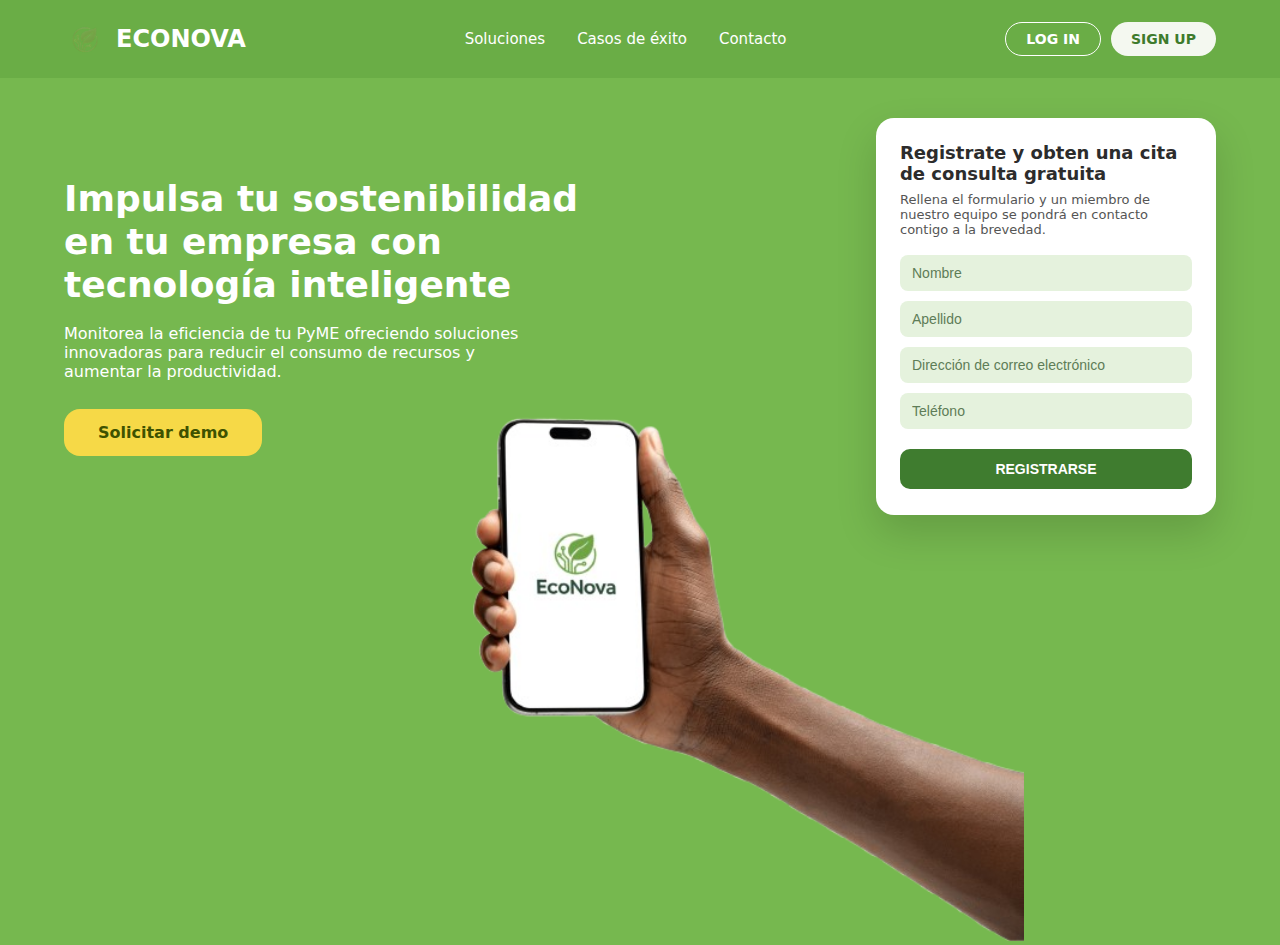
<file: index2.html>
<!DOCTYPE html>
<html lang="es">
  <head>
    <meta charset="UTF-8" />
    <title>EcoNova Landing</title>
    <meta name="viewport" content="width=device-width, initial-scale=1.0" />
    <link rel="stylesheet" href="public/assets/styles/style2.css" />
  </head>
  <body>
    <header class="header">
      <div class="container nav">
        <div class="logo">
          <img
            src="public/assets/images/Imagen_Logo_Sin-Fondo.png"
            class="logo-img"
            alt="Logo EcoNova"
          />
          <span>ECONOVA</span>
        </div>
        <nav class="nav-links">
          <a href="">Soluciones</a>
          <a href="">Casos de éxito</a>
          <a href="">Contacto</a>
        </nav>
        <div class="nav-actions">
          <a href="" class="btn btn-outline-light">LOG IN</a>
          <a href="" class="btn btn-light">SIGN UP</a>
        </div>
      </div>
    </header>

    <main class="hero">
      <div class="container hero-inner">
        <section class="hero-text">
          <h1>
            Impulsa tu sostenibilidad en tu empresa con tecnología inteligente
          </h1>
          <p>
            Monitorea la eficiencia de tu PyME ofreciendo soluciones innovadoras
            para reducir el consumo de recursos y aumentar la productividad.
          </p>
          <a href="#" class="btn btn-accent">Solicitar demo</a>
        </section>

        <section class="hero-form">
          <div class="form-card">
            <h2>Registrate y obten una cita de consulta gratuita</h2>
            <p>
              Rellena el formulario y un miembro de nuestro equipo se pondrá en
              contacto contigo a la brevedad.
            </p>

            <form>
              <div class="form-group">
                <input type="text" class="form-input" placeholder="Nombre" />
              </div>
              <div class="form-group">
                <input type="text" class="form-input" placeholder="Apellido" />
              </div>
              <div class="form-group">
                <input
                  type="email"
                  class="form-input"
                  placeholder="Dirección de correo electrónico"
                />
              </div>
              <div class="form-group">
                <input type="tel" class="form-input" placeholder="Teléfono" />
              </div>
              <button type="submit" class="form-submit">REGISTRARSE</button>
            </form>
          </div>
        </section>
      </div>

      <div class="hero-image-wrapper">
        <img
          src="/public/assets/images/Imagen_Mano_Econova.png"
          alt="EcoNova en mano"
          class="hero-image"
        />
      </div>
    </main>
  </body>
</html>
</file>
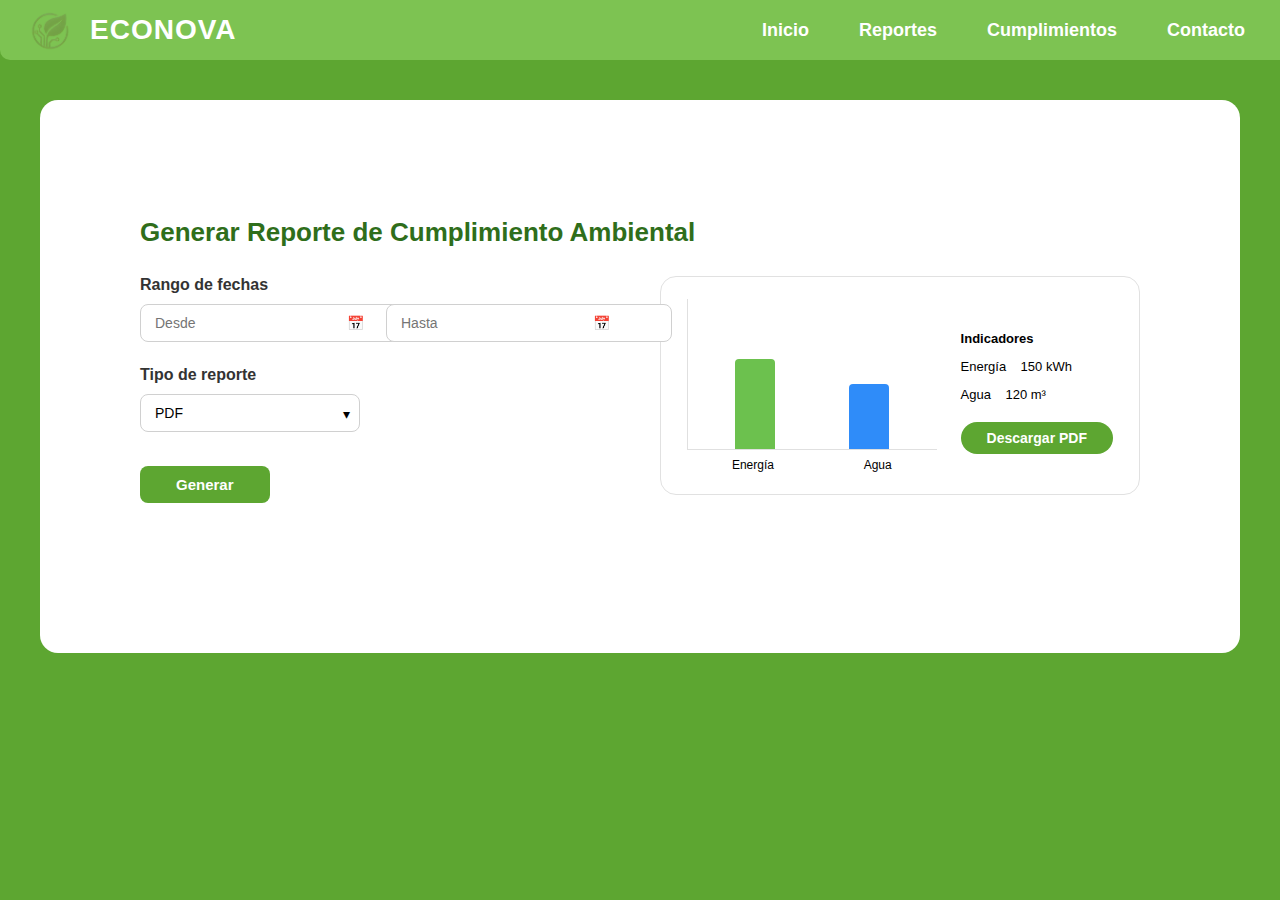
<file: reporte_cumplimiento.html>
<!DOCTYPE html>
<html lang="es">
  <head>
    <meta charset="UTF-8" />
    <meta name="viewport" content="width=device-width, initial-scale=1.0" />
    <title>ECONOVA - Reporte de Cumplimiento</title>
    <link
      rel="stylesheet"
      href="public/assets/styles/reporte_cumplimiento.css"
    />
  </head>

  <body>
    <nav class="topheader">
      <a href="index.html" class="Logo">
        <img
          src="public/assets/images/Imagen_Logo_Sin-Fondo.png"
          alt="Logo Econova"
        />
        <span class="Logo-Texto">ECONOVA</span>
      </a>

      <ul class="Menu-Horizontal">
        <li><a href="index.html">Inicio</a></li>
        <li>
          <a href="reporte-cumplimiento.html">Reportes</a>
        </li>
        <li><a href="">Cumplimientos</a></li>
        <li><a href="">Contacto</a></li>
      </ul>
    </nav>

    <main class="reporte-wrapper">
      <section class="reporte-card">
        <h1>Generar Reporte de Cumplimiento Ambiental</h1>

        <div class="reporte-layout">
          <div class="reporte-form-column">
            <div class="field-group">
              <label class="field-label">Rango de fechas</label>
              <div class="date-range">
                <div class="field-control">
                  <input type="text" placeholder="Desde" class="input-text" />
                  <span class="icon-calendar">📅</span>
                </div>
                <div class="field-control">
                  <input type="text" placeholder="Hasta" class="input-text" />
                  <span class="icon-calendar">📅</span>
                </div>
              </div>
            </div>

            <!-- Tipo de reporte -->
            <div class="field-group">
              <label class="field-label">Tipo de reporte</label>
              <div class="select-wrapper">
                <select class="select-report">
                  <option>PDF</option>
                  <option>Excel</option>
                  <option>CSV</option>
                </select>
                <span class="icon-chevron">▾</span>
              </div>
            </div>

            <button class="btn-generar">Generar</button>
          </div>

          <div class="reporte-preview-column">
            <div class="preview-card">
              <div class="chart-area">
                <div class="chart-bars">
                  <div class="bar bar-energy"></div>
                  <div class="bar bar-water"></div>
                </div>
                <div class="chart-labels">
                  <span>Energía</span>
                  <span>Agua</span>
                </div>
              </div>

              <div class="preview-info">
                <div class="indicators">
                  <p><strong>Indicadores</strong></p>
                  <p>Energía &nbsp;&nbsp; 150 kWh</p>
                  <p>Agua &nbsp;&nbsp; 120 m³</p>
                </div>

                <button class="btn-descargar">Descargar PDF</button>
              </div>
            </div>
          </div>
        </div>
      </section>
    </main>
  </body>
</html>
</file>
<file: public/assets/styles/style2.css>
* {
  box-sizing: border-box;
  margin: 0;
  padding: 0;
}

body {
  font-family: system-ui, -apple-system, BlinkMacSystemFont, "Segoe UI",
    sans-serif;
  background-color: #76b84f;
  color: #ffffff;
}

a {
  text-decoration: none;
}

.logo-img {
  width: 42px;
  height: auto;
}

.container {
  width: 100%;
  max-width: 1200px;
  margin: 0 auto;
  padding: 0 24px;
}

.header {
  background-color: #6aad46;
  padding: 18px 0;
}

.nav {
  display: flex;
  align-items: center;
  justify-content: space-between;
}

.logo {
  display: flex;
  align-items: center;
  gap: 10px;
  font-weight: 700;
  font-size: 24px;
}

.logo-icon {
  width: 32px;
  height: 32px;
  border-radius: 50%;
  background-color: #3e7b2c;
}

.nav-links {
  display: flex;
  gap: 32px;
  font-size: 15px;
}

.nav-links a {
  color: #ffffff;
}

.nav-actions {
  display: flex;
  gap: 10px;
  font-size: 14px;
}

.btn {
  display: inline-flex;
  align-items: center;
  justify-content: center;
  padding: 8px 20px;
  border-radius: 999px;
  font-weight: 600;
  cursor: pointer;
  border: none;
}

.btn-outline-light {
  background: transparent;
  border: 1px solid #ffffff;
  color: #ffffff;
}

.btn-light {
  background-color: #f4f8f0;
  color: #3e7b2c;
}

.hero {
  position: relative;
  padding: 40px 0 140px;
  background-color: #76b84f;
  overflow: visible;
}

.hero-inner {
  display: grid;
  grid-template-columns: 1.4fr 1fr;
  gap: 40px;
  align-items: center;
}

.hero-text h1 {
  font-size: 36px;
  line-height: 1.2;
  margin-bottom: 18px;
  max-width: 520px;
}

.hero-text p {
  font-size: 16px;
  max-width: 490px;
  margin-bottom: 28px;
}

.btn-accent {
  background-color: #f6d947;
  color: #3e5200;
  border-radius: 16px;
  padding: 14px 34px;
  font-weight: 700;
}

.hero-form {
  display: flex;
  justify-content: flex-end;
}

.form-card {
  background-color: #ffffff;
  color: #2c2c2c;
  border-radius: 18px;
  padding: 24px 24px 26px;
  width: 100%;
  max-width: 340px;
  box-shadow: 0 18px 40px rgba(0, 0, 0, 0.15);
}

.form-card h2 {
  font-size: 18px;
  margin-bottom: 8px;
}

.form-card p {
  font-size: 13px;
  margin-bottom: 18px;
  color: #555555;
}

.form-group {
  margin-bottom: 10px;
}

.form-input {
  width: 100%;
  border-radius: 8px;
  border: none;
  padding: 10px 12px;
  background-color: #e5f2dd;
  font-size: 14px;
  color: #244020;
}

.form-input::placeholder {
  color: #5e7d57;
}

.form-submit {
  margin-top: 10px;
  width: 100%;
  background-color: #3f7c2f;
  color: #ffffff;
  border-radius: 10px;
  border: none;
  padding: 12px 0;
  font-size: 14px;
  font-weight: 600;
  cursor: pointer;
}

.hero-image-wrapper {
  position: absolute;
  right: 20%; /* movida más a la derecha */
  bottom: -290px; /* movida bastante más abajo */
  z-index: 5;
}

.hero-image {
  width: 600px; /* mucho más grande */
  max-width: none; /* evita que se encoja en pantallas grandes */
}

@media (max-width: 900px) {
  .hero-inner {
    grid-template-columns: 1fr;
  }

  .hero-text {
    text-align: left;
  }

  .hero-form {
    justify-content: flex-start;
  }

  .hero-image-wrapper {
    position: static;
    transform: none;
    margin-top: 20px;
    text-align: center;
  }

  .hero-image {
    margin: 0 auto;
  }
}

@media (max-width: 640px) {
  .nav-links {
    display: none;
  }

  .hero-text h1 {
    font-size: 28px;
  }

  .hero-text p {
    font-size: 14px;
  }

  .form-card {
    max-width: 100%;
  }
}
</file>
<file: public/assets/styles/reporte_cumplimiento.css>
body {
  background-color: #5da631;
  margin: 0;
  font-family: Arial, sans-serif;
}

.topheader {
  background-color: #7dc352;
  width: 100%;
  display: flex;
  align-items: center;
  padding: 0 20px;
  box-sizing: border-box;
  border-bottom-left-radius: 10px;
}
.Logo {
  display: flex;
  align-items: center;
  gap: 10px;
  text-decoration: none;
}

.Logo img {
  width: 60px;
  height: 60px;
  border-radius: 50%;
}

.Logo-Texto {
  font-size: 28px;
  font-weight: 800;
  color: white;
  letter-spacing: 1px;
}

.Menu-Horizontal {
  list-style: none;
  display: flex;
  align-items: center;
  margin: 0;
  margin-left: auto;
  padding: 0;
  gap: 20px;
}

.Menu-Horizontal li a {
  text-decoration: none;
  color: white;
  display: block;
  padding: 10px 15px;
  font-size: 18px;
  font-weight: bold;
}

.reporte-wrapper {
  padding: 40px 40px 80px;
  display: flex;
  justify-content: center;
  align-items: flex-start;
  background-color: #5da631;
}

.reporte-card {
  width: 100%;
  max-width: 2000px;
  background-color: #ffffff;
  border-radius: 18px;
  padding: 100px 100px 150px;
  box-sizing: border-box;
}

.reporte-card h1 {
  font-size: 26px;
  font-weight: bold;
  color: #2f6e1b;
  margin-bottom: 28px;
}

.reporte-layout {
  display: flex;
  gap: 40px;
  align-items: flex-start;
}

.reporte-form-column {
  flex: 1;
}

.reporte-preview-column {
  flex: 1;
  display: flex;
  justify-content: center;
}

.field-group {
  margin-bottom: 24px;
}

.field-label {
  display: block;
  font-weight: 600;
  margin-bottom: 10px;
  color: #333333;
}

.date-range {
  display: flex;
  gap: 12px;
}

.field-control {
  position: relative;
  flex: 1;
}

.input-text {
  width: 100%;
  padding: 10px 36px 10px 14px;
  border-radius: 8px;
  border: 1px solid #d0d0d0;
  font-size: 14px;
}

.icon-calendar {
  position: absolute;
  right: 10px;
  top: 50%;
  transform: translateY(-50%);
  font-size: 14px;
}

.select-wrapper {
  position: relative;
  width: 220px;
}

.select-report {
  width: 100%;
  padding: 10px 32px 10px 14px;
  border-radius: 8px;
  border: 1px solid #d0d0d0;
  font-size: 14px;
  appearance: none;
  background-color: #ffffff;
}

.icon-chevron {
  position: absolute;
  right: 10px;
  top: 50%;
  transform: translateY(-45%);
  font-size: 14px;
}

.btn-generar {
  margin-top: 10px;
  padding: 10px 36px;
  background-color: #5da631;
  color: #ffffff;
  border: none;
  border-radius: 8px;
  font-size: 15px;
  cursor: pointer;
  font-weight: bold;
}

.btn-generar:hover,
.btn-descargar:hover {
  opacity: 0.9;
}

.preview-card {
  width: 100%;
  max-width: 600px;
  border-radius: 16px;
  border: 1px solid #e1e1e1;
  padding: 22px 26px;
  display: flex;
  gap: 24px;
  align-items: center;
  box-sizing: border-box;
}

.chart-area {
  flex: 1;
}

.chart-bars {
  height: 140px;
  border-left: 1px solid #e0e0e0;
  border-bottom: 1px solid #e0e0e0;
  display: flex;
  align-items: flex-end;
  justify-content: space-around;
  padding: 10px 10px 0;
  margin-bottom: 8px;
}

.bar {
  width: 40px;
  border-radius: 4px 4px 0 0;
}

.bar-energy {
  height: 90px;
  background-color: #6cc14e;
}

.bar-water {
  height: 65px;
  background-color: #2f8cf9;
}

.chart-labels {
  display: flex;
  justify-content: space-around;
  font-size: 12px;
}

.preview-info {
  display: flex;
  flex-direction: column;
  justify-content: space-between;
  gap: 16px;
}

.indicators p {
  font-size: 13px;
  margin-bottom: 4px;
}

.btn-descargar {
  padding: 8px 26px;
  background-color: #5da631;
  color: #ffffff;
  border: none;
  border-radius: 20px;
  font-size: 14px;
  cursor: pointer;
  font-weight: bold;
}

@media (max-width: 900px) {
  .reporte-layout {
    flex-direction: column;
  }

  .reporte-preview-column {
    width: 100%;
    margin-top: 20px;
  }
}
</file>
